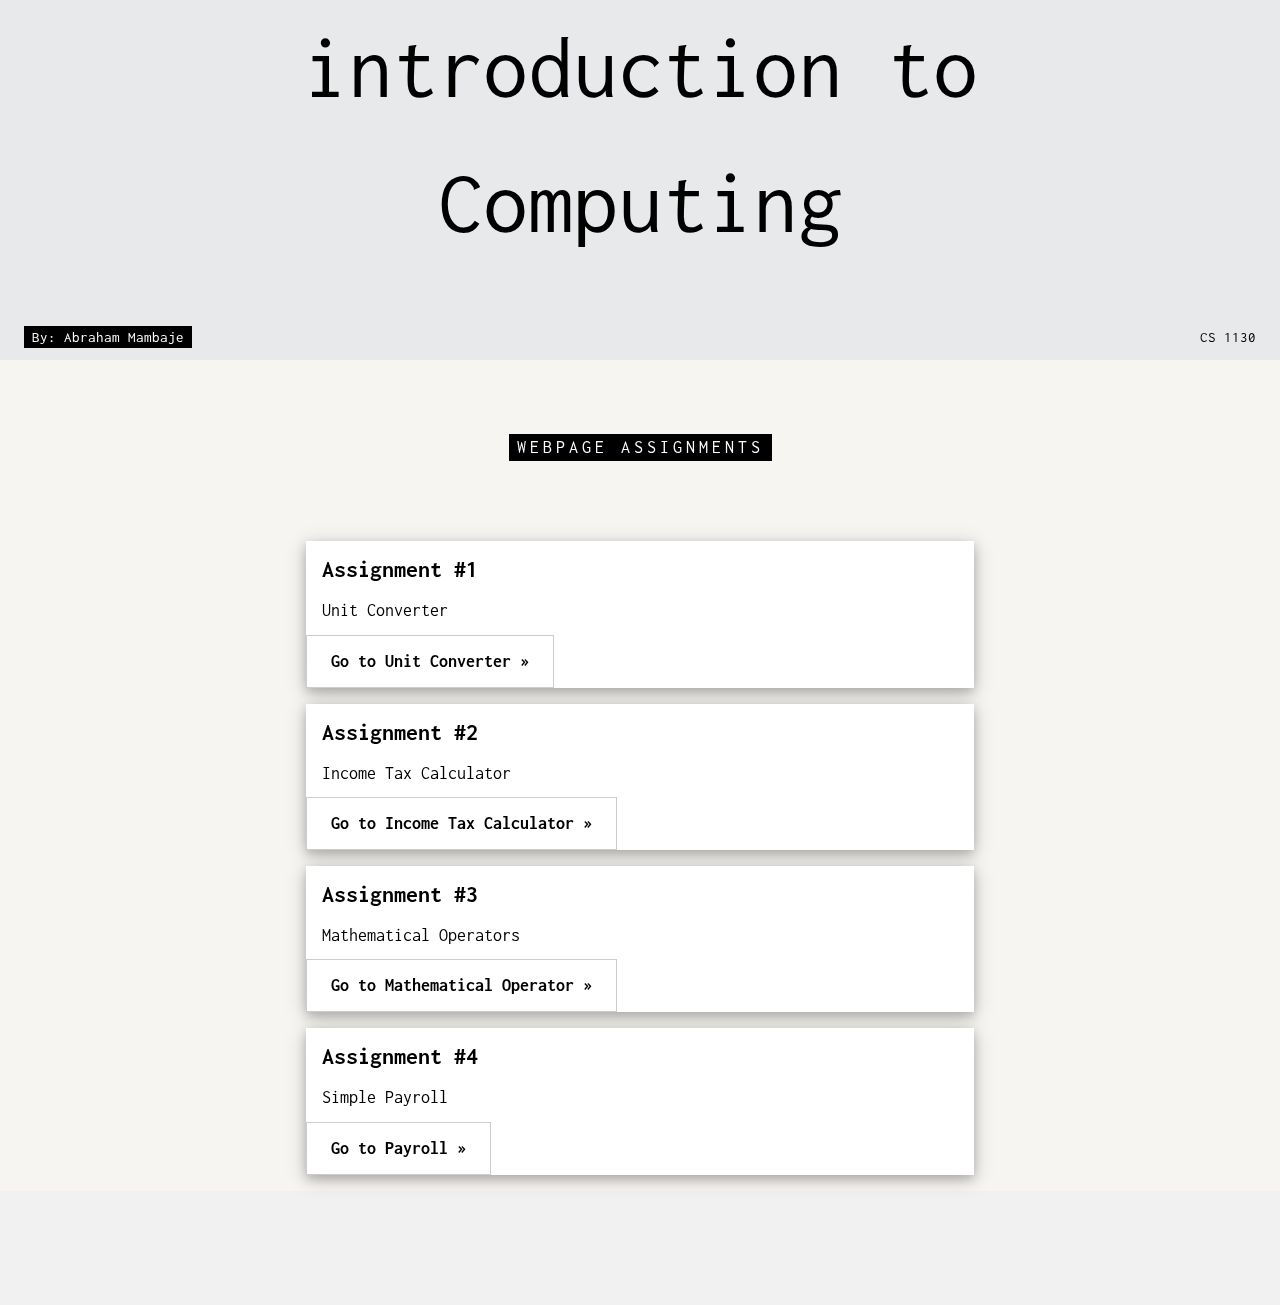
<file: index.html>
<!DOCTYPE html>
<html>
<head>
    <title>Home</title>
    <meta charset="UTF-8">
    <meta name="viewport" content="width=device-width, initial-scale=1">
    <link rel="stylesheet" href="https://www.w3schools.com/w3css/4/w3.css">
    <link rel="stylesheet" href="https://fonts.googleapis.com/css?family=Inconsolata">
    <link rel="stylesheet" href="design.css">
</head>

<body>

<header class="bgimg w3-display-container w3-grayscale-min" id="home">
    <div class="w3-display-bottomleft w3-center w3-padding-large w3-hide-small">
        <span class="w3-tag">By: Abraham Mambaje</span>
    </div>
    <div class="w3-displaymiddle w3-center">
        <span class="w3-text-black" style="font-size:90px">introduction to<br>Computing</span>
    </div>
    <div class="w3-display-bottomright w3-center w3-padding-large">
        <span class="w3-text-black">CS 1130</span>
    </div>
</header>

<div class="w3-sand w3-grayscale w3-large">

    <div class="w3-container" id="about">
        <div class="w3-content" style="max-width:700px">
            <h5 class="w3-center w3-padding-64"><span class="w3-tag w3-wide">WEBPAGE ASSIGNMENTS</span></h5>

            <div class="w3-card-4 w3-margin w3-white">
                <div class="w3-container">
                    <h3><b>Assignment #1</b></h3>
                    <h5>Unit Converter</h5>
                </div>
                <a href="assignment1.html">
                    <button class="w3-button w3-padding-large w3-white w3-border">
                        <b>Go to Unit Converter »<br></b>
                    </button>
                </a>
            </div>

            <div class="w3-card-4 w3-margin w3-white">
                <div class="w3-container">
                    <h3><b>Assignment #2</b></h3>
                    <h5>Income Tax Calculator</h5>
                </div>
                <a href="assignment2.html">
                    <button class="w3-button w3-padding-large w3-white w3-border">
                        <b>Go to Income Tax Calculator »<br></b>
                    </button>
                </a>
            </div>

            <div class="w3-card-4 w3-margin w3-white">
                <div class="w3-container">
                    <h3><b>Assignment #3</b></h3>
                    <h5>Mathematical Operators</h5>
                </div>
                <a href="assignment3.html">
                    <button class="w3-button w3-padding-large w3-white w3-border">
                        <b>Go to Mathematical Operator »<br></b>
                    </button>
                </a>
            </div>

            <div class="w3-card-4 w3-margin w3-white">
                <div class="w3-container">
                    <h3><b>Assignment #4</b></h3>
                    <h5>Simple Payroll</h5>
                </div>
                <a href="assignment4.html">
                    <button class="w3-button w3-padding-large w3-white w3-border">
                        <b>Go to Payroll »<br></b>
                    </button>
                </a>
            </div>

        </div>
    </div>
</div>

<footer class="w3-center w3-light-grey w3-padding-48 w3-large">
    <p></p>
</footer>

</body>
</html>
</file>
<file: design.css>
p, body, html, h1, h3, h5 {
            height: 100%;
            font-family: "Inconsolata", sans-serif;
        }

        .bgimg {
            background-color: #E7E9EB; /* Changed to solid color */
            min-height: 40%; /* Maintain the same height */
        }

        .menu {
            display: none;
        }
.converter {
    background-color: #0000;
    border-radius: 10px;
    padding: 70px;
    margin: 30px;
    width: 400px;
    box-shadow: 0 4px 8px rgba(0, 0, 0, 0.2);
    transition: transform 0.3s, box-shadow 0.3s;
    text-align: center;
}

.converter a {
    text-decoration: none;
    color: inherit;
}

.converter a:hover {
    color: #0000;
}

.converter:hover {
    transform: scale(1.05);
    box-shadow: 0 8px 16px rgba(0, 0, 0, 0.3);
}

.converter h2 {
    font-size: 1.5em;
    margin-bottom: 10px;
}

.converter label {
    display: block;
    margin: 10px 0;
}

.converter input {
    width: calc(100% - 20px);
    padding: 10px;
    border: 1px solid #222725; 
    border-radius: 5px;
    margin-bottom: 10px; 
}

.converter button {
    background-color: #1111; 
    color: #222725; 
    border: none;
    padding: 10px 15px;
    border-radius: 5px;
    cursor: pointer;
    transition: background-color 0.3s;
}

.converter button:hover {
    background-color: #ffffff; 
}

.result-box {
    margin-top: 10px;
    padding: 10px;
    background-color: #0000; 
    color: #222725; 
    border-radius: 5px;
}

.modal {
    display: none; 
    position: fixed; 
    z-index: 1000; 
    left: 0;
    top: 0;
    width: 100%; 
    height: 100%; 
    overflow: auto; 
    background-color: rgba(0, 0, 0, 0.5); 
}

.modal-content {
    background-color: #f7f7f2; 
    margin: 15% auto; 
    padding: 20px; 
    border: 1px solid #222725; 
    border-radius: 10px; 
    width: 80%; 
    max-width: 500px; 
}

.close {
   color:#222725;  
   float:right;  
   font-size :28 px ;  
   font-weight:bold ;  
}
.close:hover,
.close :focus{
   color:#e4e6c3 ;  
   text-decoration:none ;  
   cursor:pointer ;  
}
.modal-header{
   font-size :1.5 em ;  
}
.modal-footer{
   text-align:right ;  
}

table {
    width: 600%; 
    border-collapse: collapse; 
    margin-top: 20px; 
}

th, td {
    padding: 12px; 
    text-align: justified; 
    border: 1px solid #222725; 
}

th {
    background-color: #000000; 
    color: #ffffff; 
    font-size: 1.2em; 
}

tr:nth-child(even) {
    background-color: #f7f7f2; 
}

tr:hover {
    background-color: #d1d1c8; 
    cursor: pointer; 
}

.flex-container {
    display: flex; 
    justify-content: space-between; 
    align-items: flex-start; 
}

.input-container {
    margin-right: 20px; 
    flex: 1; 
}
</file>
